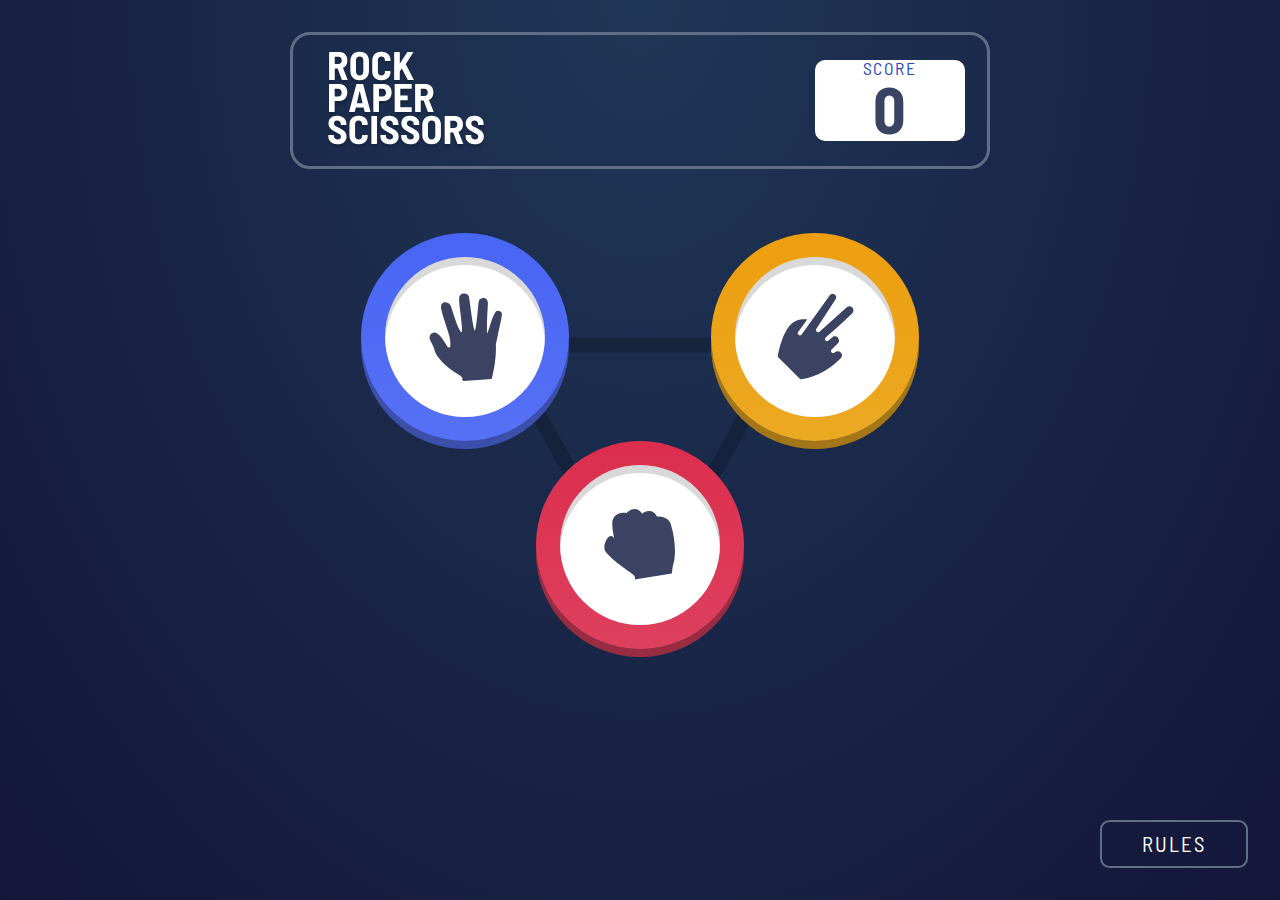
<file: Rock-Paper-Scissors/index.html>
<!DOCTYPE html>
<html lang="en">
<head>
  <meta charset="UTF-8">
  <meta name="viewport" content="width=device-width, initial-scale=1.0"> 

  <link rel="icon" type="image/png" sizes="32x32" href="./images/favicon-32x32.png">
  <link rel = "stylesheet" href="styles.css">
  <script src="app.js" defer></script>
  <title>Rock, Paper, Scissors</title>

</head>
<body class="preload">
  <div class = "container">
    <header class = "header">
      <img src = "./images/logo.svg" alt="logo" class="logo">
      <div class = "score">
        <div class = "score_title">score</div>
        <div class="score_number">0</div>
      </div>
    </header>
    
    <section class="game">
      <button class="choice-btn" data-choice="paper">
        <div class="choice paper">
          <img src="./images/icon-paper.svg" alt="Paper">
        </div>
      </button>
      <button class="choice-btn" data-choice="scissors">
        <div class="choice scissors">
          <img src="./images/icon-scissors.svg" alt="Scissors">
        </div>  
      </button>
      <button class="choice-btn" data-choice="rock">
        <div class="choice rock">
          <img src="./images/icon-rock.svg" alt="Rock">
        </div>
      </button>
    </section>
  </div>

  <section class="results hidden">
    <h2 class="results_heading">you picked</h2>
    <h2 class="results_heading">the house picked</h2>
    <div class="results_result"></div>
    <div class="results_winner hidden">
      <h3 class="results_text"></h3>
        <button class="play-again">play again</button>
    </div>
    <div class="results_result"></div>
  </section>




  <button class="rules-btn" tabindex="1">Rules</button>
  <div class="modal">
    <div class="modal_container">
      <header class="modal_header">
        <h2 class="modal_heading">rules</h2>
        <button class="close-btn">
          <img src = "./images/icon-close.svg" alt="Close Button">
        </button>
      </header>
      <img src="./images/image-rules.svg" alt="Rules Image" class="rules-img">
    </div>
  </div>

</body>
</html>
</file>
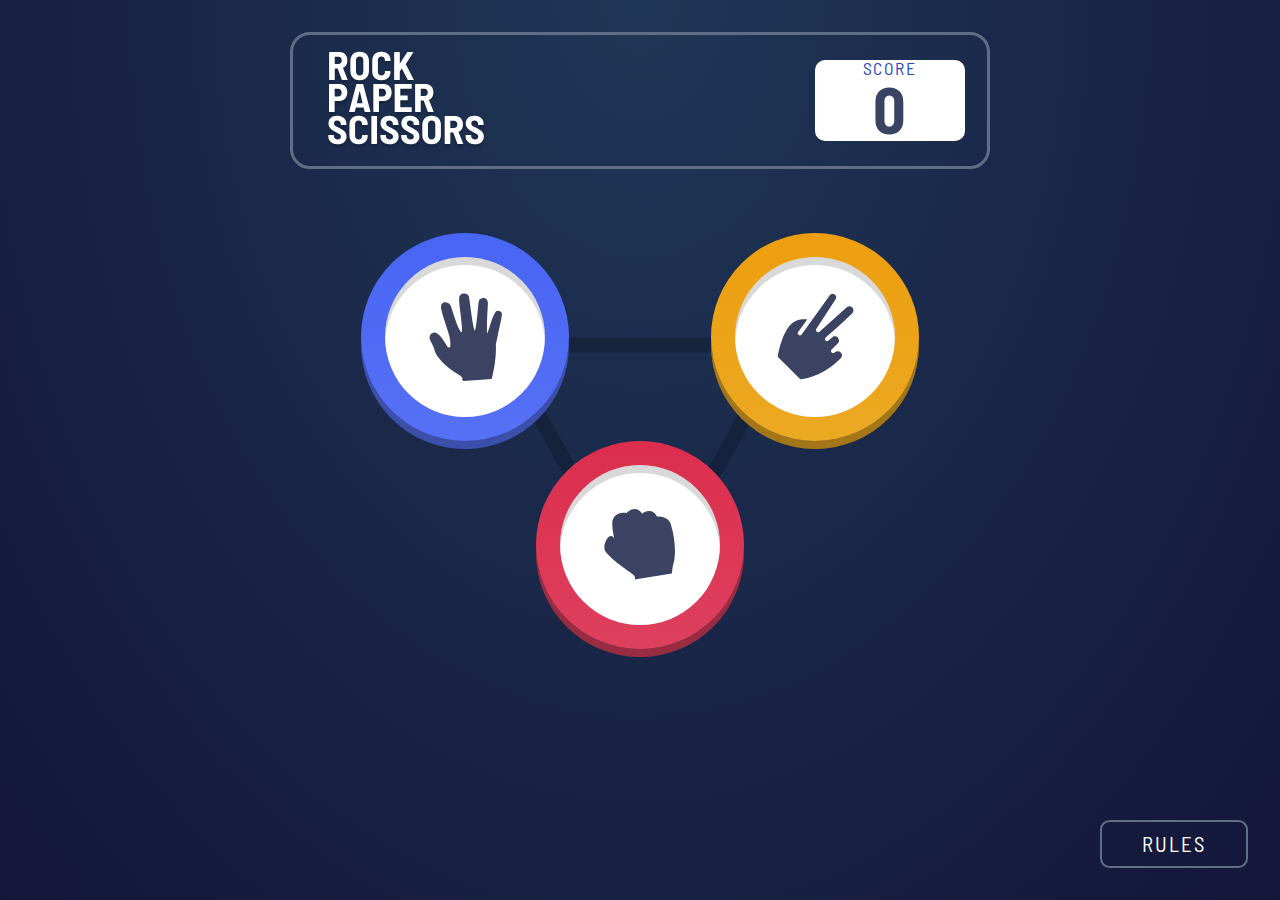
<file: Rock-Paper-Scissors/rock-paper-scissors-master/index.html>
<!DOCTYPE html>
<html lang="en">
<head>
  <meta charset="UTF-8">
  <meta name="viewport" content="width=device-width, initial-scale=1.0"> 

  <link rel="icon" type="image/png" sizes="32x32" href="./images/favicon-32x32.png">
  <link rel = "stylesheet" href="styles.css">
  <script src="app.js" defer></script>
  <title>Rock, Paper, Scissors</title>

</head>
<body class="preload">
  <div class = "container">
    <header class = "header">
      <img src = "./images/logo.svg" alt="logo" class="logo">
      <div class = "score">
        <div class = "score_title">score</div>
        <div class="score_number">0</div>
      </div>
    </header>
    <section class="game">
      <button class="choice-btn" data-choice="paper">
        <div class="choice paper">
          <img src="./images/icon-paper.svg" alt="Paper">
        </div>
      </button>
      <button class="choice-btn" data-choice="scissors">
        <div class="choice scissors">
          <img src="./images/icon-scissors.svg" alt="Scissors">
        </div>  
      </button>
      <button class="choice-btn" data-choice="rock">
        <div class="choice rock">
          <img src="./images/icon-rock.svg" alt="Rock">
        </div>
      </button>
    </section>
  </div>

  <section class="results hidden">
    <h2 class="results_heading">you picked</h2>
    <h2 class="results_heading">the house picked</h2>
    <div class="results_result"></div>
    <div class="results_winner hidden">
      <h3 class="results_text"></h3>
        <button class="play-again">play again</button>
    </div>
    <div class="results_result"></div>
  </section>




  <button class="rules-btn" tabindex="1">Rules</button>
  <div class="modal">
    <div class="modal_container">
      <header class="modal_header">
        <h2 class="modal_heading">rules</h2>
        <button class="close-btn">
          <img src = "./images/icon-close.svg" alt="Close Button">
        </button>
      </header>
      <img src="./images/image-rules.svg" alt="Rules Image" class="rules-img">
    </div>
  </div>

</body>
</html>
</file>
<file: Rock-Paper-Scissors/styles.css>
/* Fonts */
@import url("https://fonts.googleapis.com/css2?family=Barlow+Semi+Condensed:wght@600;700&display=swap");

/* Variables */
:root {
    --light-text: #ffffff;
    --dark-text: hsl(229, 25%, 31%);
    --score-text: hsl(229, 64%, 46%);
    --outline: hsl(217, 16%, 45%);
    --bg-grad-1: hsl(214, 47%, 23%);
    --bg-grad-2: hsl(237, 49%, 15%);
    --scissors-1: hsl(39, 89%, 49%);
    --scissors-2: hsl(40, 84%, 53%);
    --rock-1: hsl(349, 71%, 52%);
    --rock-2: hsl(349, 70%, 56%);
    --paper-1: hsl(230, 89%, 62%);
    --paper-2: hsl(230, 89%, 65%);
    --shadow-light: #00000026;
    --shadow-med: #0000004d;

}

* {
    margin: 0;
    padding: 0;
    box-sizing: border-box;
}

body {
    font-family: 'Barlow Semi Condensed', sans-serif;
    background-repeat: no-repeat   ;
    background: radial-gradient(at top, var(--bg-grad-1), var(--bg-grad-2));
    min-height: 100vh;
    color: var(--light-text);
    text-transform: uppercase;

}

/* Main */
.container {
    position: relative;
    max-width: 700px;
    margin: 0 auto;
    padding-top: 2rem;

}

.header {
    display: flex;
    justify-content: space-between;
    align-items: center;
    height: 20%;
    border: 3px solid var(--outline);
    border-radius: 20px;
    padding: 1rem 1.4rem 1rem 2rem;

}

.logo img {
    height: 100%;
}

.score {
    display: flex;
    flex-direction: column;
    align-items: center;
    justify-content: center;
    background: #fff;
    border-radius: 10px;
    width: 150px;
    height: 100%;
    line-height: 1;
}

.score_title {
    font-size: 1.1rem;
    letter-spacing: 0.1em;
    color: var(--score-text);

}

.score_number{
    font-size: 4rem;
    font-weight: 700;
    color: var(--dark-text);
}

/* Game */
.game {
    position: relative;
    display: grid;
    grid-template-columns: (repeat(2, 1fr));
    grid-template-areas: 
    "paper scissors"
    "rock rock";
    place-items: center;
    height: 30rem;
    padding-top: 4rem;
}

.game::before{
    content: '';
    position: absolute;
    width: 100%;
    height: 80%;
    left: 28%;
    top: 35%;
    background: url(./images/bg-triangle.svg) no-repeat;
    z-index: -1;
}

.choice-btn {
    border: none;
    outline: none;
    background: none;
    cursor: pointer;
}

.choice {
    position: relative;
    width: 10rem;
    height: 10rem;
    background: #fff;
    border-radius: 50%;
    display: grid;
    place-items: center;
    box-shadow: inset 0 0.5rem var(--shadow-light);
}

.choice::before,
.choice::after {
    content: " ";
    position: absolute;
    left: -15%;
    top: -15%;
    width: 130%;
    height: 130%;
    border-radius: 50%;
    z-index: -1;
    
}

.choice::after{
    opacity: 0;
    transition: opacity 0.4s ease;

}
.choice-btn:focus .choice::after {
    opacity: 1;
    box-shadow: 0 0 0 2rem #223351;
    z-index: -2;
}

.choice img {
    transform: scale(1.5);
}

.choice.scissors::before {
    background: linear-gradient(to bottom, var(--scissors-1), var(--scissors-2));
    box-shadow: 0 0.5rem var(--shadow-med), 0 0.5rem var(--scissors-2);
}
.choice.paper::before {
    background: linear-gradient(to bottom, var(--paper-1), var(--paper-2));
    box-shadow: 0 0.5rem var(--shadow-med), 0 0.5rem var(--paper-2);
}
.choice.rock::before {
    background: linear-gradient(to bottom, var(--rock-1), var(--rock-2));
    box-shadow: 0 0.5rem var(--shadow-med), 0 0.5rem var(--rock-2);
}

.choice-btn[data-choice="paper"]{
    grid-area: paper;
}
.choice-btn[data-choice="scissors"]{
    grid-area: scissors;
}
.choice-btn[data-choice="rock"]{
    grid-area: rock;
}

/* Results */
.results {
    display: grid;
    grid-template-columns: repeat(2,1fr);
    place-items: center;
    grid-template-areas: 
    "you-title ai-title"
    "you-picked ai-picked";
    max-width: 1000px;
    margin: 0 auto;

}

.results_heading {
    font-size: 1.5rem;
    letter-spacing: 0.1em;
    padding: 4rem 0 8rem;
}

.results_result {
    min-width: 10rem;
    min-height: 10rem;
    background: #16213d;
    border-radius: 50%;
    transform: scale(1.4);
    z-index: -1;
}

.results_heading:first-of-type {
    grid-area: you-title;
}
.results_heading:last-of-type {
    grid-area: ai-title;
}

.results_result:first-of-type {
    grid-area: you-picked;
}
.results_result:last-of-type {
    grid-area: ai-picked;
}

.results.show-winner {
    grid-template-columns: repeat(3, 1fr);
    grid-template-areas:
        "you-title . ai-title"
        "you-picked result-winner ai-picked";
}

.winner .choice::after {
    box-shadow: 0 0 0 40px #293251, 0 0 0 80px #232c4b, 0 0 0 130px #1e2949;
    animation: winner 1s ease forwards;
}

@keyframes winner {
    from {
        opacity: 0;
    }
    to {
        opacity: 1;
    }
}
.results_winner {
    grid-area: result-winner;
    place-items: center;
    display: grid;
    
}

.results_text {
    font-size: 3.5rem;
    padding-bottom: 1.5rem;
}

.play-again {
    background: #fff;
    outline: none;
    border: 2px solid transparent;
    border-radius: 0.6rem;
    color: var(--dark-text);
    padding: 0.6rem 3.5rem;
    font-family: inherit;
    text-transform: inherit;
    font-size: 1.3rem; 
    letter-spacing: 0.1em;
    cursor: pointer;

}

.play-again:focus {
    border: 2px solid var(--outline);
}

/* Rules Button */
.rules-btn {
    position: absolute;
    bottom: 2rem;
    right: 2rem;
    background: none;
    outline: none;
    border: 2px solid var(--outline);
    border-radius: 0.6rem;
    color: var(--light-text);
    padding: 0.6rem 2.5rem;
    font-family: inherit;
    text-transform: inherit;
    font-size: 1.3rem;
    letter-spacing: 0.1em;
    cursor: pointer;
}

/* Rules Modal */
.modal {
    position: absolute;
    height: 100%;
    width: 100%;
    top: 0;
    left: 0;
    display: grid;
    place-items: center;
    background: var(--shadow-med);
    opacity: 0;
    transition: opacity 0.3s ease-in-out;
    pointer-events: none;
}

.modal_container {
    background: #fff;
    border-radius: 0.5rem;
}

.modal_header {
    display: flex;
    width: 100%;
    justify-content: space-between;
    padding: 2rem 2rem 1rem;
}

.modal_heading {
    font-size: 1.5rem;
    color: var(--dark-text);
}

.close-btn {
    border: none;
    outline: none;
    background: none;
    cursor: pointer;
}

.rules-img {
    padding: 2rem 4rem;
}

.show-modal {
    opacity: 1;
    pointer-events: initial;
}

.rules-btn:focus {
    border: 2px solid #fff;
}

.attribution {
    font-size: 11px;
    text-align: center;
}

.attribution a {
    color: hsl(228, 45%, 44%);
}

/* Utilities */
.preload *{
    transition: none;
}

.hidden {
    display: none;
}
</file>
<file: Rock-Paper-Scissors/rock-paper-scissors-master/styles.css>
/* Fonts */
@import url("https://fonts.googleapis.com/css2?family=Barlow+Semi+Condensed:wght@600;700&display=swap");

/* Variables */
:root {
    --light-text: #ffffff;
    --dark-text: hsl(229, 25%, 31%);
    --score-text: hsl(229, 64%, 46%);
    --outline: hsl(217, 16%, 45%);
    --bg-grad-1: hsl(214, 47%, 23%);
    --bg-grad-2: hsl(237, 49%, 15%);
    --scissors-1: hsl(39, 89%, 49%);
    --scissors-2: hsl(40, 84%, 53%);
    --rock-1: hsl(349, 71%, 52%);
    --rock-2: hsl(349, 70%, 56%);
    --paper-1: hsl(230, 89%, 62%);
    --paper-2: hsl(230, 89%, 65%);
    --shadow-light: #00000026;
    --shadow-med: #0000004d;

}

* {
    margin: 0;
    padding: 0;
    box-sizing: border-box;
}

body {
    font-family: 'Barlow Semi Condensed', sans-serif;
    background-repeat: no-repeat   ;
    background: radial-gradient(at top, var(--bg-grad-1), var(--bg-grad-2));
    min-height: 100vh;
    color: var(--light-text);
    text-transform: uppercase;

}

/* Main */
.container {
    position: relative;
    max-width: 700px;
    margin: 0 auto;
    padding-top: 2rem;

}

.header {
    display: flex;
    justify-content: space-between;
    align-items: center;
    height: 20%;
    border: 3px solid var(--outline);
    border-radius: 20px;
    padding: 1rem 1.4rem 1rem 2rem;

}

.logo img {
    height: 100%;
}

.score {
    display: flex;
    flex-direction: column;
    align-items: center;
    justify-content: center;
    background: #fff;
    border-radius: 10px;
    width: 150px;
    height: 100%;
    line-height: 1;
}

.score_title {
    font-size: 1.1rem;
    letter-spacing: 0.1em;
    color: var(--score-text);

}

.score_number{
    font-size: 4rem;
    font-weight: 700;
    color: var(--dark-text);
}

/* Game */
.game {
    position: relative;
    display: grid;
    grid-template-columns: (repeat(2, 1fr));
    grid-template-areas: 
    "paper scissors"
    "rock rock";
    place-items: center;
    height: 30rem;
    padding-top: 4rem;
}

.game::before{
    content: '';
    position: absolute;
    width: 100%;
    height: 80%;
    left: 28%;
    top: 35%;
    background: url(./images/bg-triangle.svg) no-repeat;
    z-index: -1;
}

.choice-btn {
    border: none;
    outline: none;
    background: none;
    cursor: pointer;
}

.choice {
    position: relative;
    width: 10rem;
    height: 10rem;
    background: #fff;
    border-radius: 50%;
    display: grid;
    place-items: center;
    box-shadow: inset 0 0.5rem var(--shadow-light);
}

.choice::before,
.choice::after {
    content: " ";
    position: absolute;
    left: -15%;
    top: -15%;
    width: 130%;
    height: 130%;
    border-radius: 50%;
    z-index: -1;
    
}

.choice::after{
    opacity: 0;
    transition: opacity 0.4s ease;

}
.choice-btn:focus .choice::after {
    opacity: 1;
    box-shadow: 0 0 0 2rem #223351;
    z-index: -2;
}

.choice img {
    transform: scale(1.5);
}

.choice.scissors::before {
    background: linear-gradient(to bottom, var(--scissors-1), var(--scissors-2));
    box-shadow: 0 0.5rem var(--shadow-med), 0 0.5rem var(--scissors-2);
}
.choice.paper::before {
    background: linear-gradient(to bottom, var(--paper-1), var(--paper-2));
    box-shadow: 0 0.5rem var(--shadow-med), 0 0.5rem var(--paper-2);
}
.choice.rock::before {
    background: linear-gradient(to bottom, var(--rock-1), var(--rock-2));
    box-shadow: 0 0.5rem var(--shadow-med), 0 0.5rem var(--rock-2);
}

.choice-btn[data-choice="paper"]{
    grid-area: paper;
}
.choice-btn[data-choice="scissors"]{
    grid-area: scissors;
}
.choice-btn[data-choice="rock"]{
    grid-area: rock;
}

/* Results */
.results {
    display: grid;
    grid-template-columns: repeat(2,1fr);
    place-items: center;
    grid-template-areas: 
    "you-title ai-title"
    "you-picked ai-picked";
    max-width: 1000px;
    margin: 0 auto;

}

.results_heading {
    font-size: 1.5rem;
    letter-spacing: 0.1em;
    padding: 4rem 0 8rem;
}

.results_result {
    min-width: 10rem;
    min-height: 10rem;
    background: #16213d;
    border-radius: 50%;
    transform: scale(1.4);
    z-index: -1;
}

.results_heading:first-of-type {
    grid-area: you-title;
}
.results_heading:last-of-type {
    grid-area: ai-title;
}

.results_result:first-of-type {
    grid-area: you-picked;
}
.results_result:last-of-type {
    grid-area: ai-picked;
}

.results.show-winner {
    grid-template-columns: repeat(3, 1fr);
    grid-template-areas:
        "you-title . ai-title"
        "you-picked result-winner ai-picked";
}

.winner .choice::after {
    box-shadow: 0 0 0 40px #293251, 0 0 0 80px #232c4b, 0 0 0 130px #1e2949;
    animation: winner 1s ease forwards;
}

@keyframes winner {
    from {
        opacity: 0;
    }
    to {
        opacity: 1;
    }
}
.results_winner {
    grid-area: result-winner;
    place-items: center;
    display: grid;
    
}

.results_text {
    font-size: 3.5rem;
    padding-bottom: 1.5rem;
}

.play-again {
    background: #fff;
    outline: none;
    border: 2px solid transparent;
    border-radius: 0.6rem;
    color: var(--dark-text);
    padding: 0.6rem 3.5rem;
    font-family: inherit;
    text-transform: inherit;
    font-size: 1.3rem; 
    letter-spacing: 0.1em;
    cursor: pointer;

}

.play-again:focus {
    border: 2px solid var(--outline);
}

/* Rules Button */
.rules-btn {
    position: absolute;
    bottom: 2rem;
    right: 2rem;
    background: none;
    outline: none;
    border: 2px solid var(--outline);
    border-radius: 0.6rem;
    color: var(--light-text);
    padding: 0.6rem 2.5rem;
    font-family: inherit;
    text-transform: inherit;
    font-size: 1.3rem;
    letter-spacing: 0.1em;
    cursor: pointer;
}

/* Rules Modal */
.modal {
    position: absolute;
    height: 100%;
    width: 100%;
    top: 0;
    left: 0;
    display: grid;
    place-items: center;
    background: var(--shadow-med);
    opacity: 0;
    transition: opacity 0.3s ease-in-out;
    pointer-events: none;
}

.modal_container {
    background: #fff;
    border-radius: 0.5rem;
}

.modal_header {
    display: flex;
    width: 100%;
    justify-content: space-between;
    padding: 2rem 2rem 1rem;
}

.modal_heading {
    font-size: 1.5rem;
    color: var(--dark-text);
}

.close-btn {
    border: none;
    outline: none;
    background: none;
    cursor: pointer;
}

.rules-img {
    padding: 2rem 4rem;
}

.show-modal {
    opacity: 1;
    pointer-events: initial;
}

.rules-btn:focus {
    border: 2px solid #fff;
}

.attribution {
    font-size: 11px;
    text-align: center;
}

.attribution a {
    color: hsl(228, 45%, 44%);
}

/* Utilities */
.preload *{
    transition: none;
}

.hidden {
    display: none;
}
</file>
